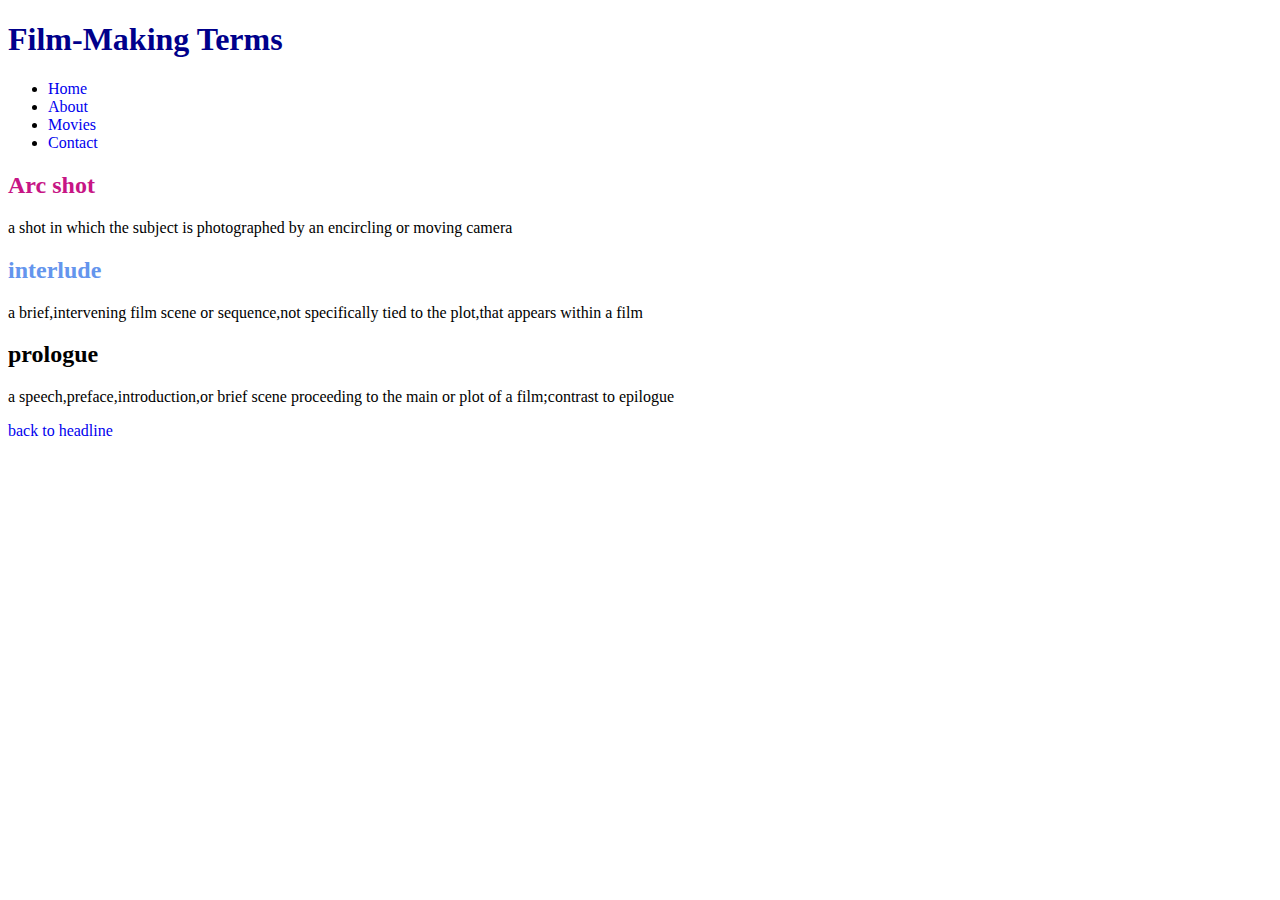
<file: index.html>
<!DOCTYPE html>
<html lang="en">
<head>
    <meta charset="UTF-8">
    <title>film-making terms</title>
    <link rel="stylesheet" href="styles.css">
</head>
<body>
<h1 id="top">Film-Making Terms</h1>
<ul>
    <li>
        <a href="https://www.funimation.com/shows/attack-on-titan/">Home</a>
    </li>
    <li>
        <a href="https://en.wikipedia.org/wiki/Attack_on_Titan">About</a>
    </li>
    <li>
        <a href="https://en.wikipedia.org/wiki/Attack_on_Titan#Anime">Movies</a>
    </li>
    <li>
        <a href="https://en.wikipedia.org/w/index.php?title=Wikipedia:Contents&action=edit">Contact</a>
    </li>
</ul>
<h2 id="arc shot">
    Arc shot
</h2>
<p>
    a shot in which the subject is photographed by an encircling or moving camera
</p>
<h2 id="interlude">
    interlude
</h2>
<p>
    a brief,intervening film scene or sequence,not specifically tied to the plot,that appears within a film
</p>
<h2>
    prologue
</h2>
<p>
    a speech,preface,introduction,or brief scene proceeding to the main or plot of a film;contrast to epilogue
</p>
<a href="#top">back to headline</a>
</body>
</html>
</file>
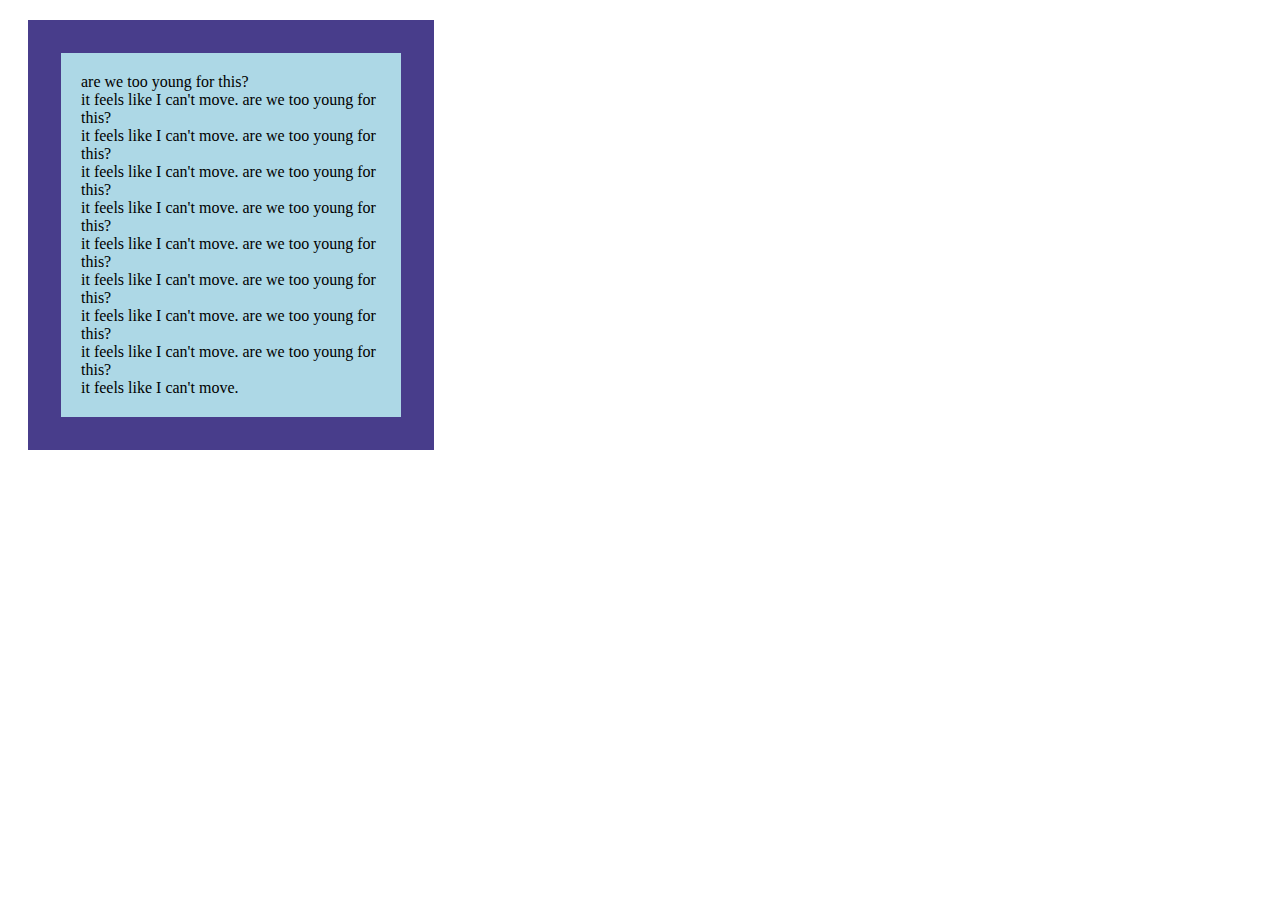
<file: box_model.html>
<!DOCTYPE html>
<html lang="en">
<head>
    <meta charset="UTF-8">
    <title>box</title>
    <link rel="stylesheet" href="box-css.css">
</head>
<body>
<div>
    are we too young for this? <br>
    it feels like I can't move.   are we too young for this? <br>
    it feels like I can't move.   are we too young for this? <br>
    it feels like I can't move.   are we too young for this? <br>
    it feels like I can't move.   are we too young for this? <br>
    it feels like I can't move.   are we too young for this? <br>
    it feels like I can't move.   are we too young for this? <br>
    it feels like I can't move.   are we too young for this? <br>
    it feels like I can't move.   are we too young for this? <br>
    it feels like I can't move.
</div>
</body>
</html>
</file>
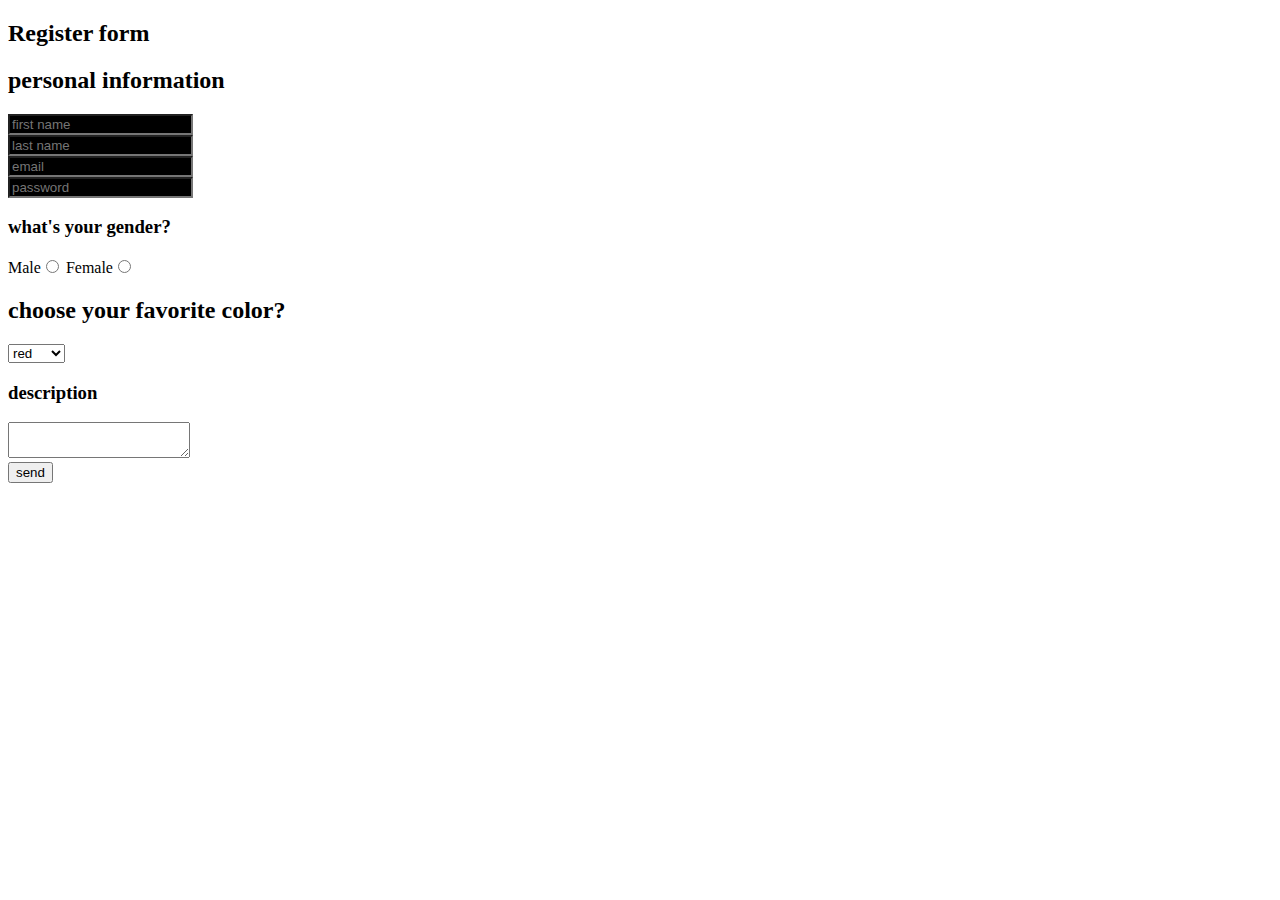
<file: register form.html>
<!DOCTYPE html>
<html lang="en">
<head>
    <meta charset="UTF-8">
    <title>register form</title>
</head>
<body>
<link rel="stylesheet" href="form-style.css">
<h2>Register form</h2>
<form action="confirmation.html">
    <h2>personal information</h2>
    <input type="text" placeholder="first name"><br>
    <input type="text" placeholder="last name"><br>
    <input type="email" placeholder="email">
    <br>
    <input type="password" placeholder="password"><br>
    <div>
        <h3>what's your gender?</h3>
        Male<input type="radio"> Female<input type="radio">
    </div>
    <h2>choose your favorite color?</h2>
    <select>
        <option>red</option>
        <option>blue</option>
        <option>green</option>
    </select><br>
    <h3>description</h3>
    <textarea>


    </textarea><br>
    <input type="submit" value="send"><br>
</form>
</body>
</html>
</file>
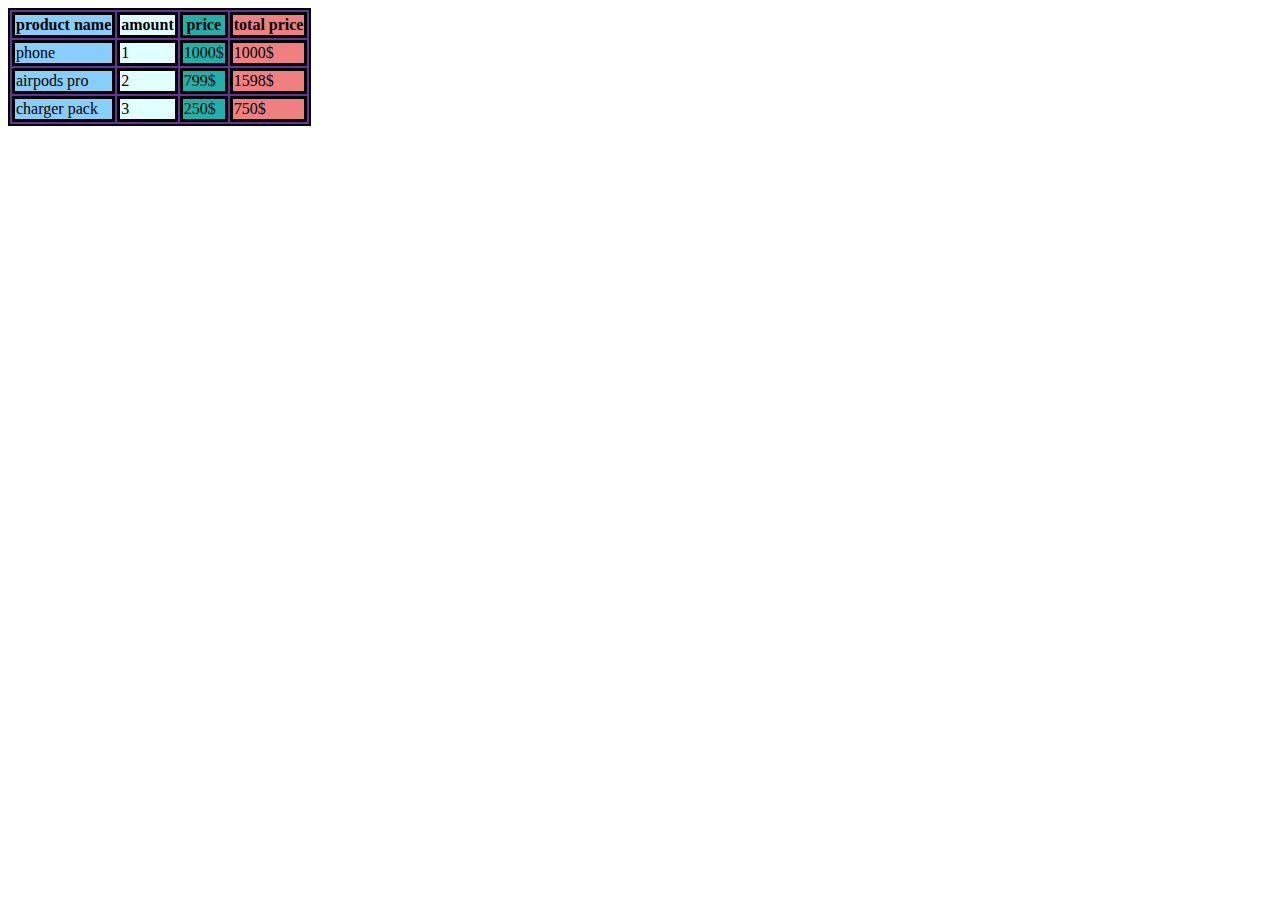
<file: tables 2.html>
<!DOCTYPE html>
<html lang="en">
<head>
    <meta charset="UTF-8">
    <title>simple-table</title>
    <link rel="stylesheet" href="tables%202-style.css">
</head>
<body>
<table>
    <colgroup>
        <col class="col1">
        <col class="col2">
        <col class="col3">
        <col class="col4">
    </colgroup>
    <thead>
    <tr>
    <th>product name</th>
    <th>amount</th>
    <th>price</th>
    <th>total price</th>
    </tr>
    </thead>
    <tbody>
   <tr>
       <td>phone</td>
       <td>1</td>
       <td>1000$</td>
       <td>1000$</td>
   </tr>
    <tr>
        <td> airpods pro </td>
        <td> 2 </td>
        <td> 799$</td>
        <td> 1598$</td>
    </tr>
    <tr>
        <td> charger pack</td>
        <td> 3 </td>
        <td> 250$</td>
        <td> 750$</td>
    </tr>

    </tbody>
</table>
</body>
</html>
</file>
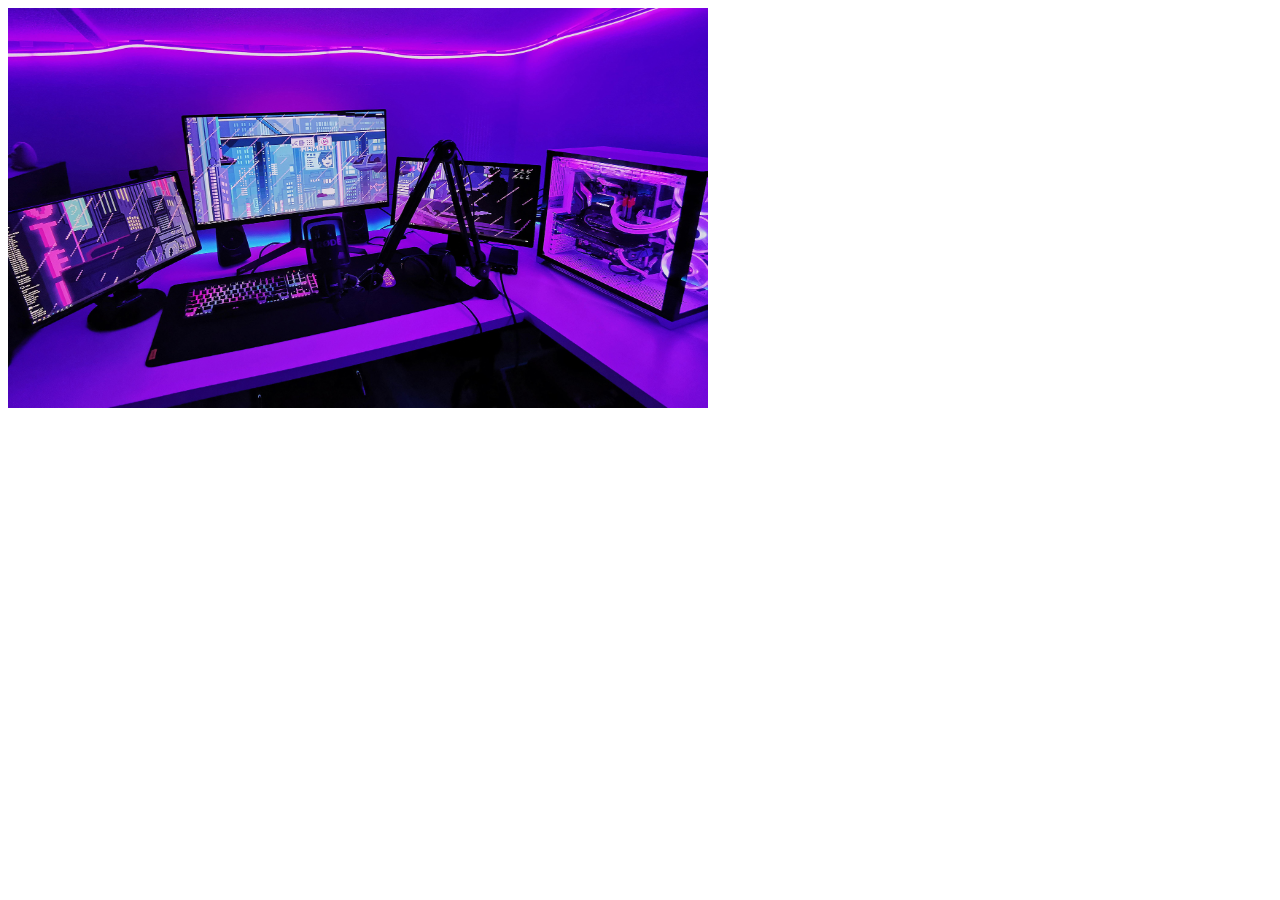
<file: dynamic-sizes/setup-response.html>
<!DOCTYPE html>
<html lang="en">
<head>
    <meta charset="UTF-8">
    <title>response</title>
    <link rel="stylesheet" href="setup-response-style.css">
</head>
<body>
<picture>
   <source class="basic" srcset="purp-setup-basic.jpg" media="(min-width:750px)">
    <source class="yellow" srcset="yellow-setup.jpg" media="(min-width:350px)">
    <img class="main" src="purp-setup-main.jpg" alt="">
</picture>
</body>
</html>
</file>
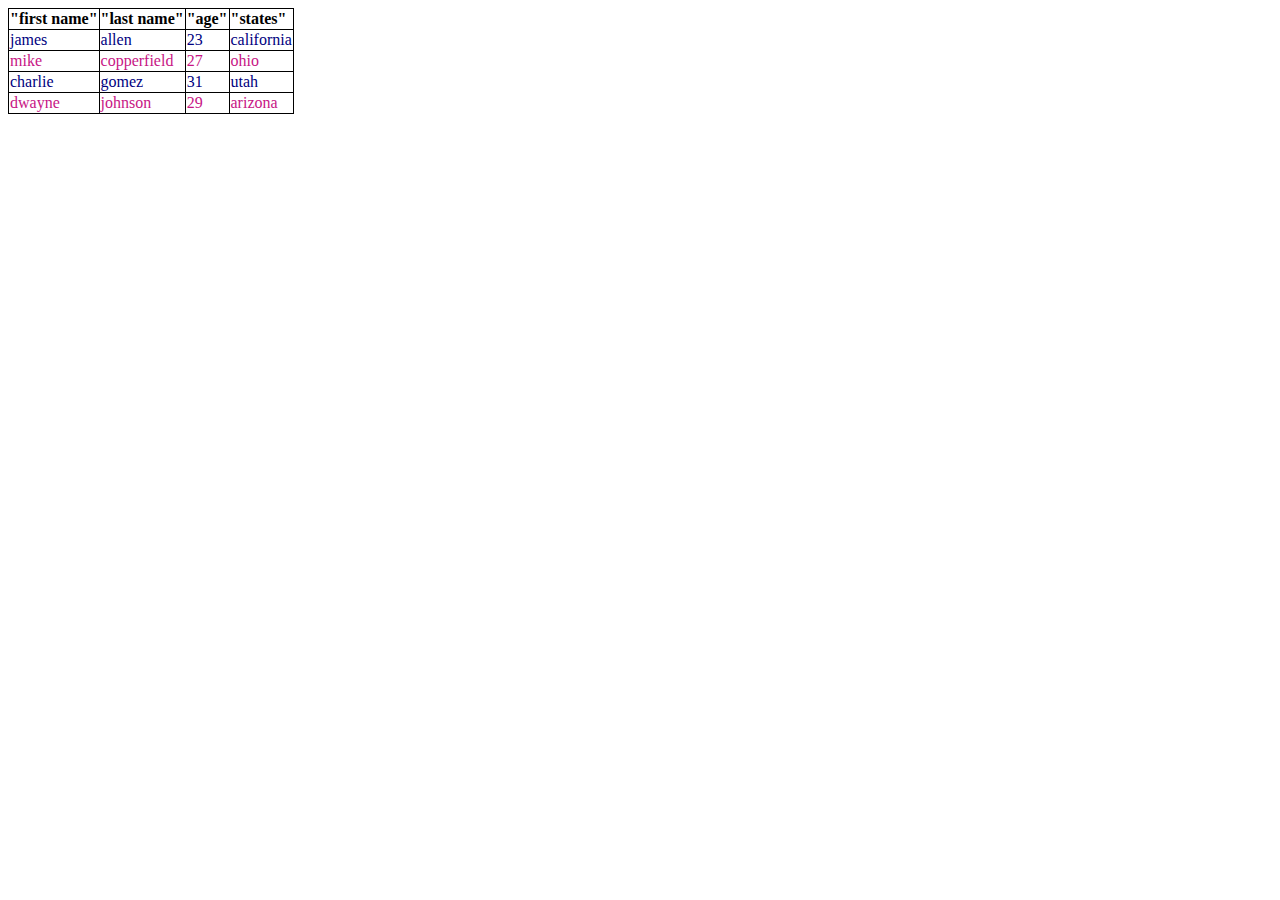
<file: tables/tables.html>
<!DOCTYPE html>
<html lang="en">
<head>
    <meta charset="UTF-8">
    <title>tables</title>
</head>
<body>
<link rel="stylesheet" href="tables-style.css">
<table>
    <tr>
        <td>
          <b>"first name"</b>
        </td>
        <td>
            <b>"last name"</b>
        </td>
        <td>
            <b>"age"</b>
        </td>
        <td>
            <b>"states"</b>
        </td>
    </tr>
    <tr class="colored">
        <td>
            james
        </td>
        <td>
            allen
        </td>
        <td>
            23
        </td>
        <td>
            california
        </td>
    </tr>
    <tr class="colored">
        <td>
            mike
        </td>
        <td>
            copperfield
        </td>
        <td>
            27
        </td>
        <td>
            ohio
        </td>
    </tr>
    <tr class="colored">
        <td>
            charlie
        </td>
        <td>
            gomez
        </td>
        <td>
            31
        </td>
        <td class="colored">
            utah
        </td>
    </tr>
    <tr class="colored">
        <td>
            dwayne
        </td>
        <td>
            johnson
        </td>
        <td>
            29
        </td>
        <td>
            arizona
        </td>
    </tr>
</table>

</body>
</html>
</file>
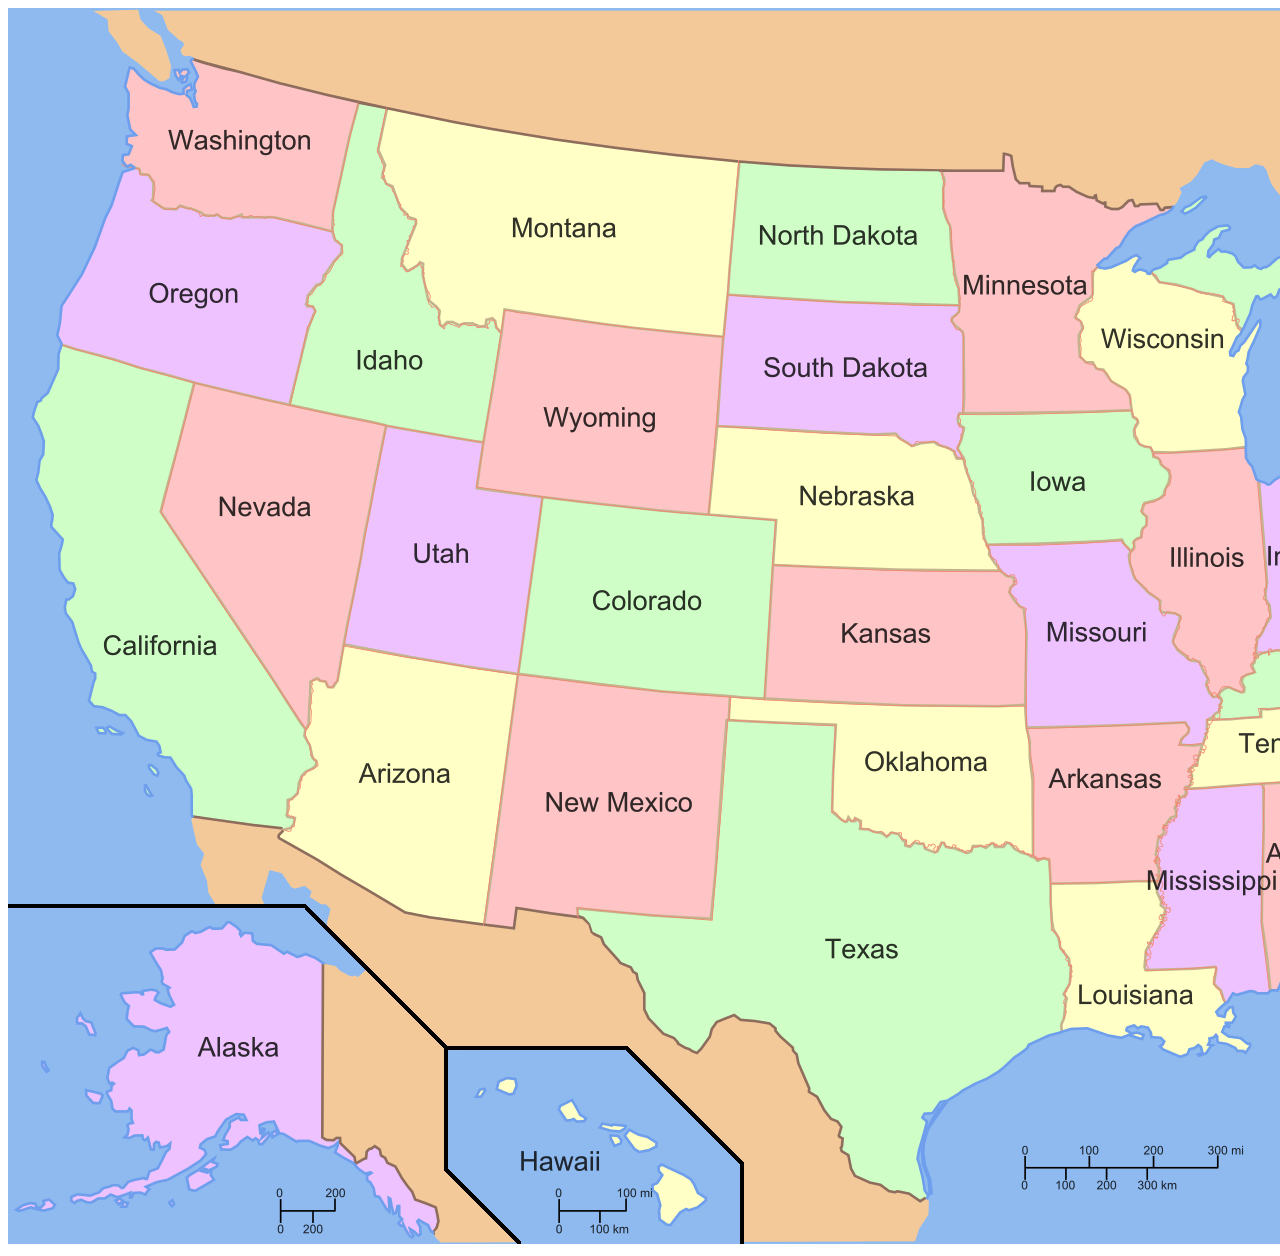
<file: us-states-info/states-info.html>
<!DOCTYPE html>
<html lang="en">
<head>
    <meta charset="UTF-8">
    <title>states info</title>
</head>
<body>
<img src="united%20states%20territory.png" alt="" usemap="#us">

<map name="us">
    <area shape="poly" coords="165,60,271,78,333,92,351,90,342,148,328,200,328,217,289,212,225,212,186,205,140,171,117,152,121,67" href="https://en.wikipedia.org/wiki/Washington_(state)" alt="">
    <area shape="poly" coords="114,355,188,373,151,503,298,719,308,756,284,810,255,821,209,807,188,807,162,749,123,710,84,689,61,597,68,570,52,531,33,471,43,438,26,410,50,369,52,341" href="https://en.wikipedia.org/wiki/California" alt="">
    <area shape="poly" coords="504,669,483,913,404,901,277,835,285,814,285,791,303,765,312,752,299,724,310,671,322,676,344,643" href="https://en.wikipedia.org/wiki/Arizona" alt="">
    <area shape="poly" coords="1701,434,1637,401,1511,424,1511,403,1533,383,1517,364,1573,357,1593,344,1603,330,1605,313,1605,302,1621,267,1665,263,1674,274,1692,309,1706,327" href="https://en.wikipedia.org/wiki/New_York_City" alt="">
</map>

</body>
</html>
</file>
<file: styles.css>
h1{color: darkblue}
a{text-decoration: none}
h2#arc\ shot{color: mediumvioletred}
h2#interlude{color: cornflowerblue}
</file>
<file: box-css.css>
div{
    background-color: lightblue;
    width:300px;
    border:33px solid darkslateblue;
    padding: 20px 20px;
    margin: 20px 20px;
}
</file>
<file: form-style.css>
input[type=text],input[type=email],input[type=password]
{background-color: black;
}
</file>
<file: dynamic-sizes/setup-response-style.css>
.main{width:700px;height: 400px}
.yellow{width: 350px;height: 200px}
.basic{width: 700px;height: 400px}
</file>
<file: tables/tables-style.css>
table,tr,td{border: black 1px solid}
table,tr,td{border-collapse: collapse}
tr.colored:nth-child(odd){color: mediumvioletred}
tr:nth-child(even){color: navy}
td:hover{background-color: gold}
td:hover{font-size: 20px}
</file>
